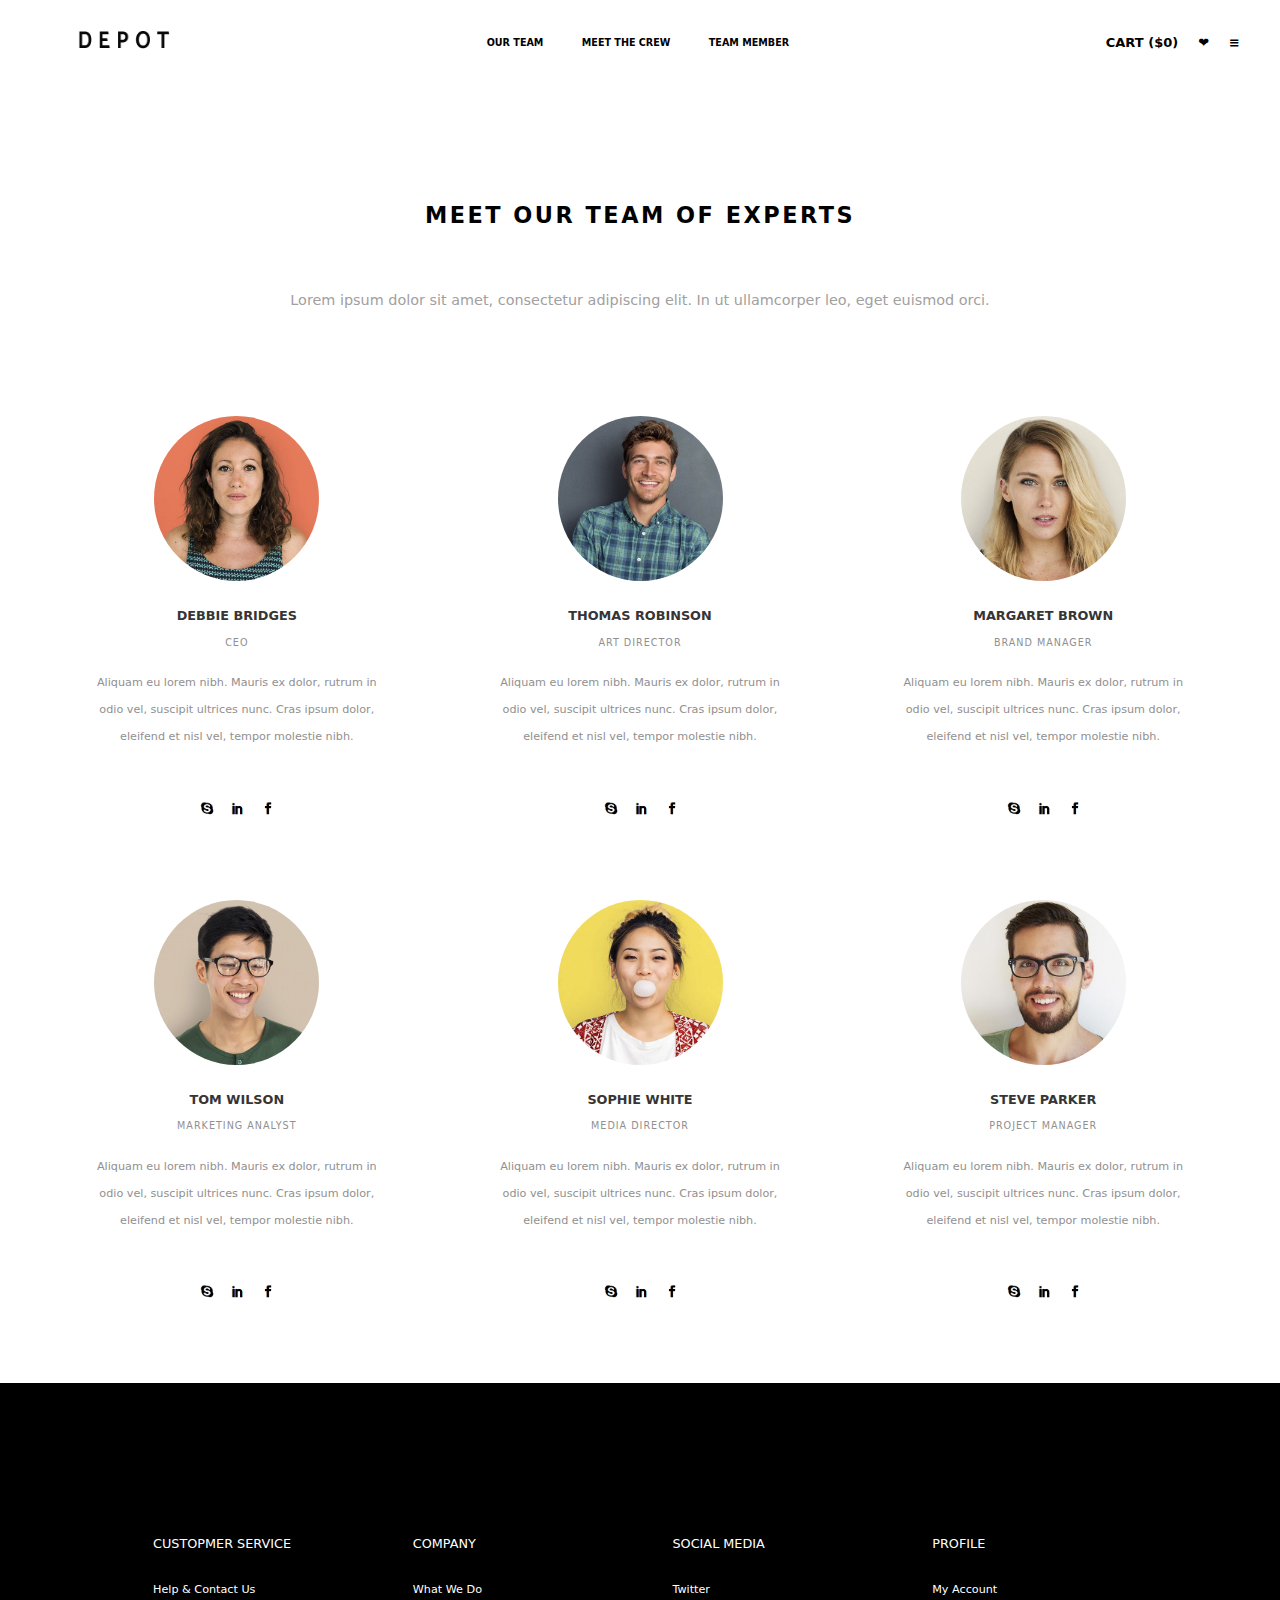
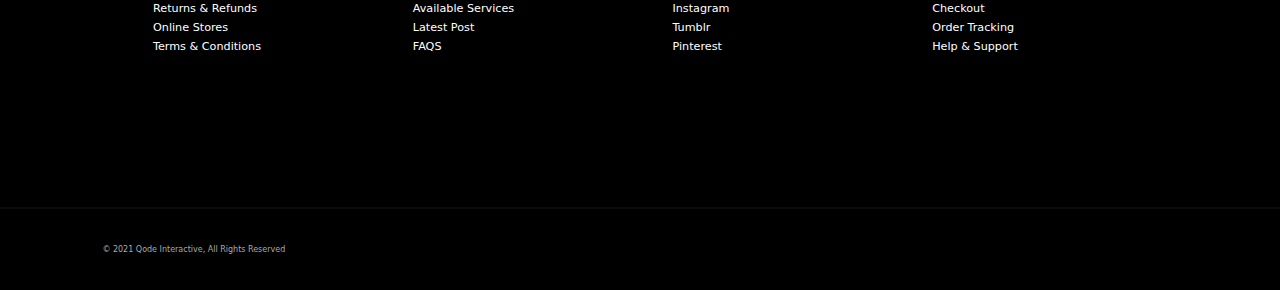
<file: index.html>
<!DOCTYPE html>
<html lang="en">
<head>
    <meta charset="UTF-8">
    <meta name="viewport" content="width=device-width, initial-scale=1.0">
    <title>Our Team - Deport</title>
    <link rel="stylesheet" href="index.css">
</head>
<body>
    <main>
        <header class="header">
            <section class="sec1">
                <div>
                    <a href=""><img id="logoo" src="/logo (1).png" alt=""></a>
                </div>
                <div class="middle">
                    <a href="index.html">OUR TEAM</a>
                    <a href="meet_the_crew.html">MEET THE CREW</a>
                    <a href="team_member.html">TEAM MEMBER</a>
                </div>
                <div class="end">
                    <a href="">CART ($0)</a>
                    <a href="" class="heart">&#x2764;</a>
                    <a href="" class="menu">&#8801;</a>
                </div>
            </section>
        </header>
        <div class="box_1">
            <P class="box_1p">MEET OUR TEAM OF EXPERTS</P>
            <p class="box_1p2">Lorem ipsum dolor sit amet, consectetur adipiscing elit. In ut ullamcorper leo, eget euismod orci.</p>
        </div>
        <div class="box_2">
            <div class="box_2a">
                <img src="team_1.jpg" alt="loading" class="box_2a1">
                <a href="#"><p>DEBBIE BRIDGES</p></a>
                <p class="box_2a3">CEO</p>
                <p class="box_2a4">Aliquam eu lorem nibh. Mauris ex dolor, rutrum in<br>
                 odio vel, suscipit ultrices nunc. Cras ipsum dolor,<br>
                 eleifend et nisl vel, tempor molestie nibh.</p>
                <a href="#"><img src="team_media_icons.png" alt="loading" class="box_2a5"></a>
            </div>
            <div class="box_2a">
                <img src="team_2.jpg" alt="loading" class="box_2a1">
                <a href="#"><p class="box_2a2">THOMAS ROBINSON</p></a>
                <p class="box_2a3">ART DIRECTOR</p>
                <p class="box_2a4">Aliquam eu lorem nibh. Mauris ex dolor, rutrum in<br>
                 odio vel, suscipit ultrices nunc. Cras ipsum dolor,<br>
                 eleifend et nisl vel, tempor molestie nibh.</p>
                <a href="#"><img src="team_media_icons.png" alt="loading" class="box_2a5"></a>
            </div>
            <div class="box_2a">
                <img src="team_3.jpg" alt="loading" class="box_2a1">
                <a href="#"><p class="box_2a2">MARGARET BROWN</p></a>
                <p class="box_2a3">BRAND MANAGER</p>
                <p class="box_2a4">Aliquam eu lorem nibh. Mauris ex dolor, rutrum in<br>
                 odio vel, suscipit ultrices nunc. Cras ipsum dolor,<br>
                 eleifend et nisl vel, tempor molestie nibh.</p>
                <a href=""><img src="team_media_icons.png" alt="loading" class="box_2a5"></a>
            </div>
        </div>
        <div class="box_2">
            <div class="box_2a">
                <img src="team_4.jpg" alt="loading" class="box_2a1">
                <a href="#"><p class="box_2a2">TOM WILSON</p></a>
                <p class="box_2a3">MARKETING ANALYST</p>
                <p class="box_2a4">Aliquam eu lorem nibh. Mauris ex dolor, rutrum in<br>
                 odio vel, suscipit ultrices nunc. Cras ipsum dolor,<br>
                 eleifend et nisl vel, tempor molestie nibh.</p>
                <a href="#"><img src="team_media_icons.png" alt="loading" class="box_2a5"></a>
            </div>
            <div class="box_2a">
                <img src="team_5.jpg" alt="loading" class="box_2a1">
                <a href="#"><p class="box_2a2">SOPHIE WHITE</p></a>
                <p class="box_2a3">MEDIA DIRECTOR</p>
                <p class="box_2a4">Aliquam eu lorem nibh. Mauris ex dolor, rutrum in<br>
                 odio vel, suscipit ultrices nunc. Cras ipsum dolor,<br>
                 eleifend et nisl vel, tempor molestie nibh.</p>
                <a href="#"><img src="team_media_icons.png" alt="loading" class="box_2a5"></a>
            </div>
            <div class="box_2a">
                <img src="team_6.jpg" alt="loading" class="box_2a1">
                <a href="#"><p class="box_2a2">STEVE PARKER</p></a>
                <p class="box_2a3">PROJECT MANAGER</p>
                <p class="box_2a4">Aliquam eu lorem nibh. Mauris ex dolor, rutrum in<br>
                 odio vel, suscipit ultrices nunc. Cras ipsum dolor,<br>
                 eleifend et nisl vel, tempor molestie nibh.</p>
                <a href=""><img src="team_media_icons.png" alt="loading" class="box_2a5"></a>
            </div>
        </div>
        <div class="footer_1">
            <div class="footer_1a">
                <P>CUSTOPMER SERVICE</P>
                <a href="#">Help & Contact Us</a><br>
                <a href="#">Returns & Refunds</a><br>
                <a href="#">Online Stores</a><br>
                <a href="#">Terms & Conditions</a>
            </div>
            <div class="footer_1a">
                <P>COMPANY</P>
                <a href="#">What We Do</a><br>
                <a href="#">Available Services</a><br>
                <a href="#">Latest Post</a><br>
                <a href="#">FAQS</a>
            </div>
            <div class="footer_1a">
                <P>SOCIAL MEDIA</P>
                <a href="#">Twitter</a><br>
                <a href="#">Instagram</a><br>
                <a href="#">Tumblr</a><br>
                <a href="#">Pinterest</a>
            </div>
            <div class="footer_1a">
                <P>PROFILE</P>
                <a href="#">My Account</a><br>
                <a href="#">Checkout</a><br>
                <a href="#">Order Tracking</a><br>
                <a href="#">Help & Support</a>
            </div>
        </div>
        <div class="footer_2"> 
            <hr>
            <p>&#169 2021 Qode Interactive, All Rights Reserved</p>
        </div>
    </main>
</body>
</html>
</file>
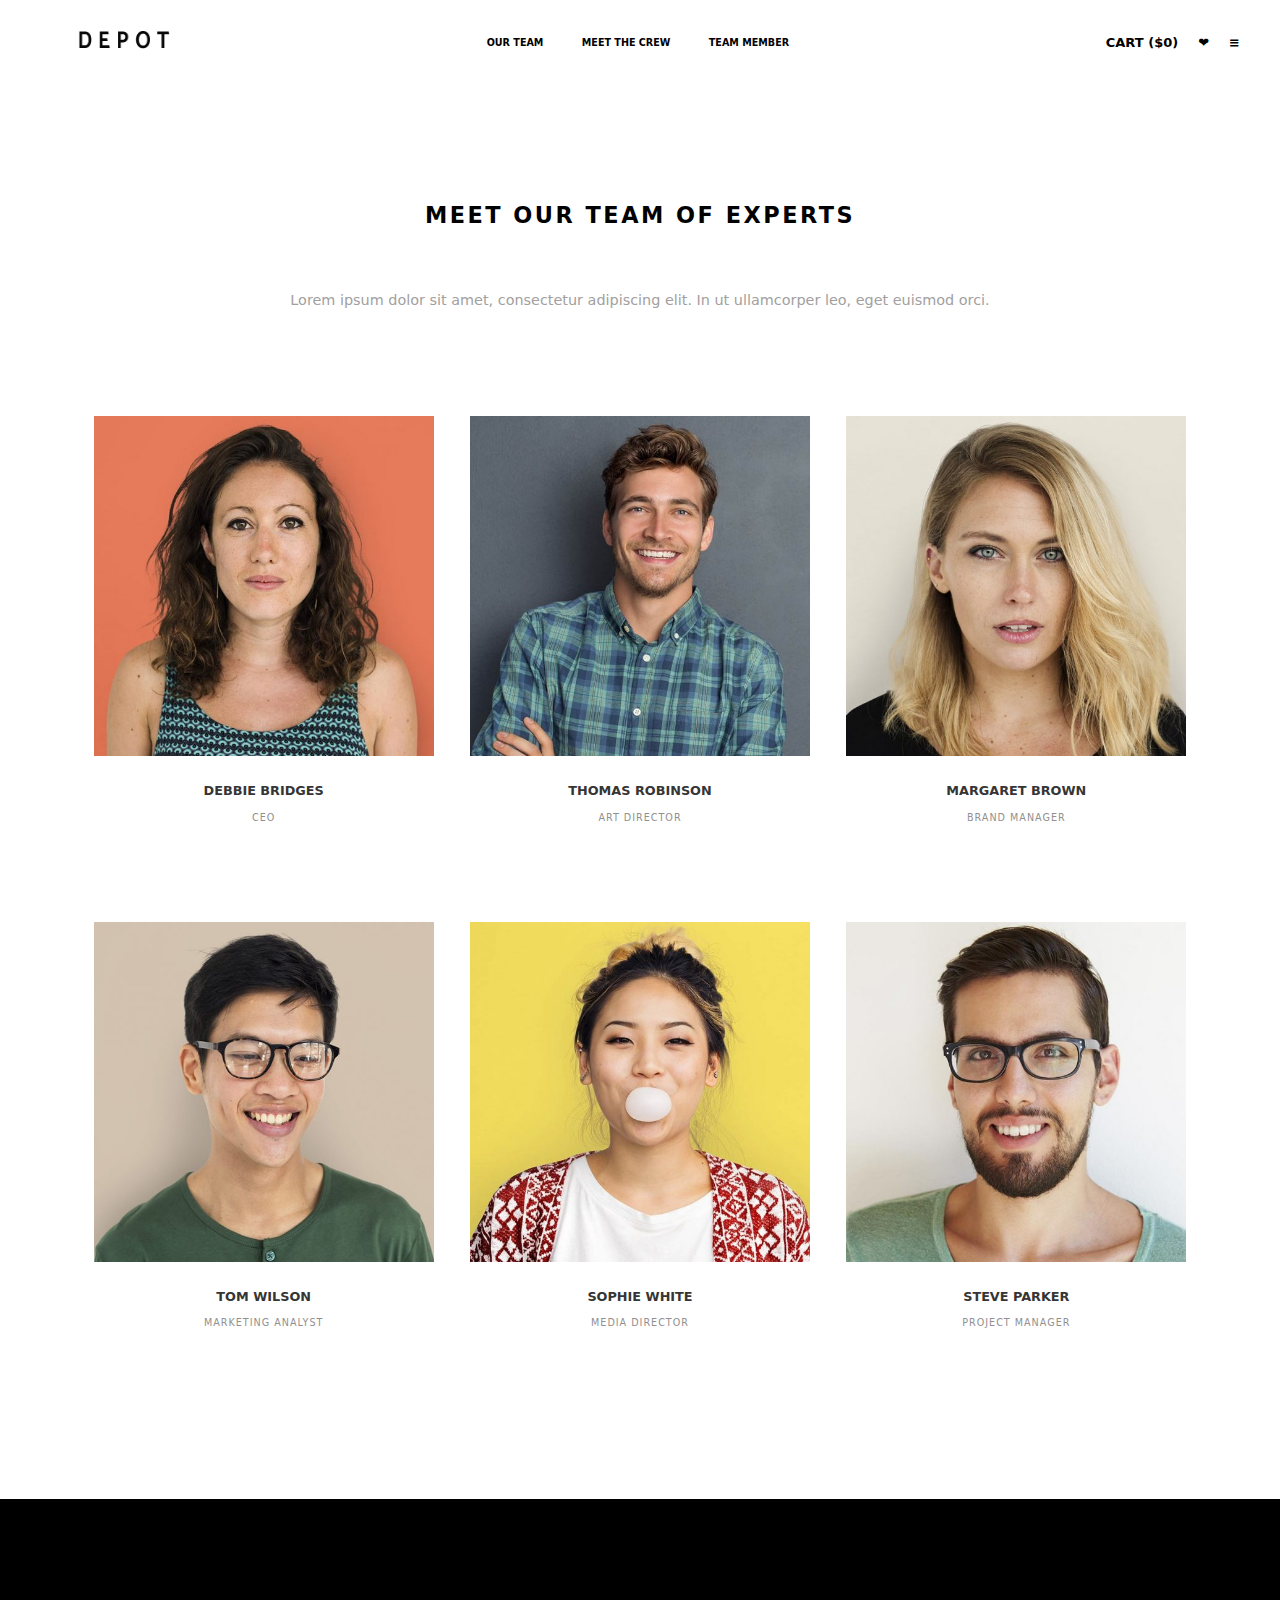
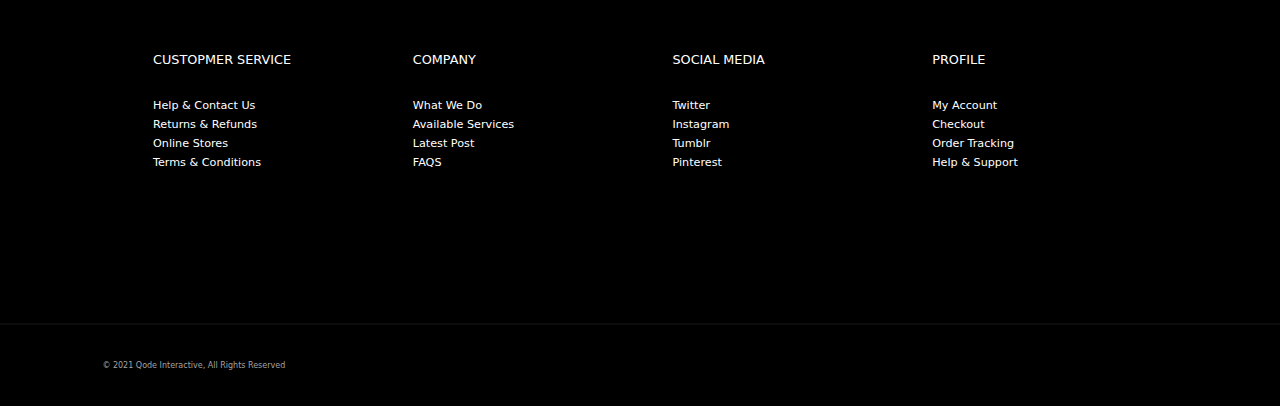
<file: meet_the_crew.html>
<!DOCTYPE html>
<html lang="en">
<head>
    <meta charset="UTF-8">
    <meta name="viewport" content="width=device-width, initial-scale=1.0">
    <title>Meet The Crew - Deport</title>
    <link rel="stylesheet" href="meet_the_crew.css">
</head>
<body>
    <main>
        <header class="header">
            <section class="sec1">
                <div>
                    <a href=""><img id="logoo" src="/logo (1).png" alt=""></a>
                </div>
                <div class="middle">
                    <a href="our_team.html">OUR TEAM</a>
                    <a href="meet_the_crew.html">MEET THE CREW</a>
                    <a href="team_member.html">TEAM MEMBER</a>
                </div>
                <div class="end">
                    <a href="">CART ($0)</a>
                    <a href="" class="heart">&#x2764;</a>
                    <a href="" class="menu">&#8801;</a>
                </div>
            </section>
        </header>
        <div class="box_1">
            <P class="box_1p">MEET OUR TEAM OF EXPERTS</P>
            <p class="box_1p2">Lorem ipsum dolor sit amet, consectetur adipiscing elit. In ut ullamcorper leo, eget euismod orci.</p>
        </div>
        <div class="box_2">
            <div class="box_2a">
                <img src="team_1.jpg" alt="loading" class="box_2a1">
                <a href="#"><p>DEBBIE BRIDGES</p></a>
                <p class="box_2a3">CEO</p>
            </div>
            <div class="box_2a">
                <img src="team_2.jpg" alt="loading" class="box_2a1">
                <a href="#"><p>THOMAS ROBINSON</p></a>
                <p class="box_2a3">ART DIRECTOR</p>
            </div>
            <div class="box_2a">
                <img src="team_3.jpg" alt="loading" class="box_2a1">
                <a href="#"><p class="box_2a2">MARGARET BROWN</p></a>
                <p class="box_2a3">BRAND MANAGER</p>
            </div>
        </div>
        <div class="box_2">
            <div class="box_2a">
                <img src="team_4.jpg" alt="loading" class="box_2a1">
                <a href="#"><p>TOM WILSON</p></a>
                <p class="box_2a3">MARKETING ANALYST</p>
            </div>
            <div class="box_2a">
                <img src="team_5.jpg" alt="loading" class="box_2a1">
                <a href="#"><p>SOPHIE WHITE</p></a>
                <p class="box_2a3">MEDIA DIRECTOR</p>
            </div>
            <div class="box_2a">
                <img src="team_6.jpg" alt="loading" class="box_2a1">
                <a href="#"><p class="box_2a2">STEVE PARKER</p></a>
                <p class="box_2a3">PROJECT MANAGER</p>
            </div>
        </div>
        <div class="footer_1">
            <div class="footer_1a">
                <P>CUSTOPMER SERVICE</P>
                <a href="#">Help & Contact Us</a><br>
                <a href="#">Returns & Refunds</a><br>
                <a href="#">Online Stores</a><br>
                <a href="#">Terms & Conditions</a>
            </div>
            <div class="footer_1a">
                <P>COMPANY</P>
                <a href="#">What We Do</a><br>
                <a href="#">Available Services</a><br>
                <a href="#">Latest Post</a><br>
                <a href="#">FAQS</a>
            </div>
            <div class="footer_1a">
                <P>SOCIAL MEDIA</P>
                <a href="#">Twitter</a><br>
                <a href="#">Instagram</a><br>
                <a href="#">Tumblr</a><br>
                <a href="#">Pinterest</a>
            </div>
            <div class="footer_1a">
                <P>PROFILE</P>
                <a href="#">My Account</a><br>
                <a href="#">Checkout</a><br>
                <a href="#">Order Tracking</a><br>
                <a href="#">Help & Support</a>
            </div>
        </div>
        <div class="footer_2"> 
            <hr>
            <p>&#169 2021 Qode Interactive, All Rights Reserved</p>
        </div>
    </main>
</body>
</html>
</file>
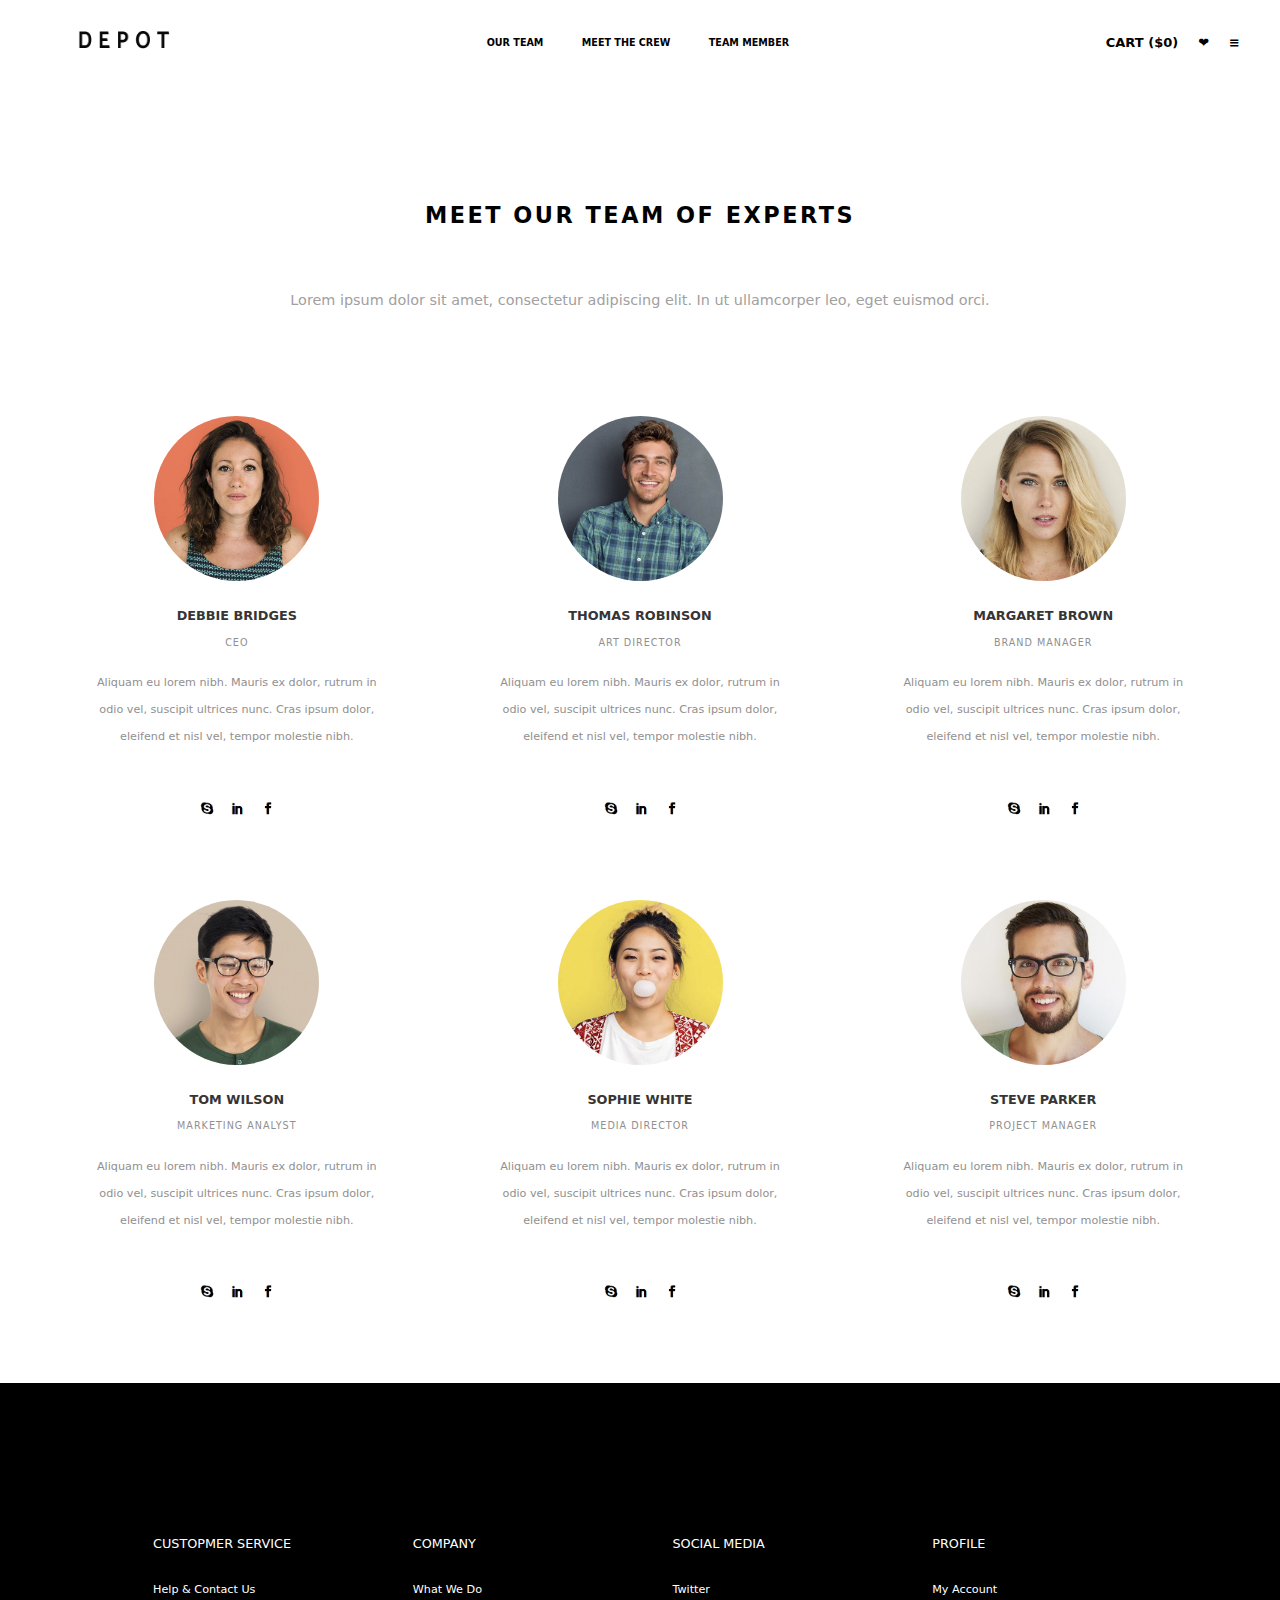
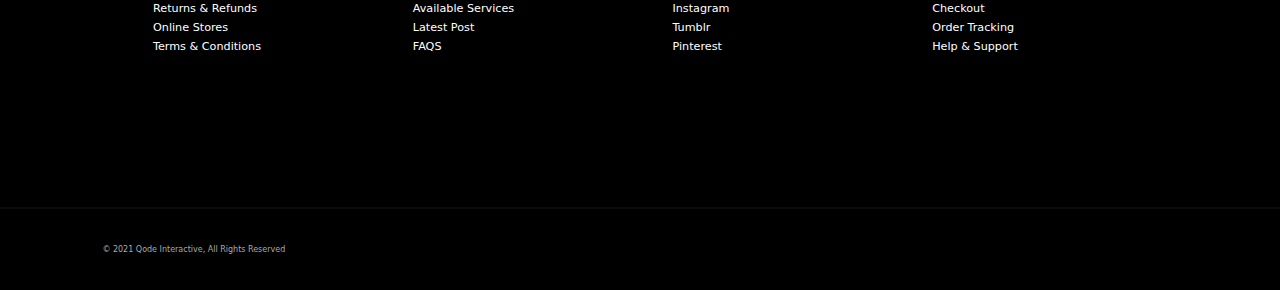
<file: our_team.html>
<!DOCTYPE html>
<html lang="en">
<head>
    <meta charset="UTF-8">
    <meta name="viewport" content="width=device-width, initial-scale=1.0">
    <title>Our Team - Deport</title>
    <link rel="stylesheet" href="our_team.css">
</head>
<body>
    <main>
        <header class="header">
            <section class="sec1">
                <div>
                    <a href=""><img id="logoo" src="/logo (1).png" alt=""></a>
                </div>
                <div class="middle">
                    <a href="our_team.html">OUR TEAM</a>
                    <a href="meet_the_crew.html">MEET THE CREW</a>
                    <a href="team_member.html">TEAM MEMBER</a>
                </div>
                <div class="end">
                    <a href="">CART ($0)</a>
                    <a href="" class="heart">&#x2764;</a>
                    <a href="" class="menu">&#8801;</a>
                </div>
            </section>
        </header>
        <div class="box_1">
            <P class="box_1p">MEET OUR TEAM OF EXPERTS</P>
            <p class="box_1p2">Lorem ipsum dolor sit amet, consectetur adipiscing elit. In ut ullamcorper leo, eget euismod orci.</p>
        </div>
        <div class="box_2">
            <div class="box_2a">
                <img src="team_1.jpg" alt="loading" class="box_2a1">
                <a href="#"><p>DEBBIE BRIDGES</p></a>
                <p class="box_2a3">CEO</p>
                <p class="box_2a4">Aliquam eu lorem nibh. Mauris ex dolor, rutrum in<br>
                 odio vel, suscipit ultrices nunc. Cras ipsum dolor,<br>
                 eleifend et nisl vel, tempor molestie nibh.</p>
                <a href="#"><img src="team_media_icons.png" alt="loading" class="box_2a5"></a>
            </div>
            <div class="box_2a">
                <img src="team_2.jpg" alt="loading" class="box_2a1">
                <a href="#"><p class="box_2a2">THOMAS ROBINSON</p></a>
                <p class="box_2a3">ART DIRECTOR</p>
                <p class="box_2a4">Aliquam eu lorem nibh. Mauris ex dolor, rutrum in<br>
                 odio vel, suscipit ultrices nunc. Cras ipsum dolor,<br>
                 eleifend et nisl vel, tempor molestie nibh.</p>
                <a href="#"><img src="team_media_icons.png" alt="loading" class="box_2a5"></a>
            </div>
            <div class="box_2a">
                <img src="team_3.jpg" alt="loading" class="box_2a1">
                <a href="#"><p class="box_2a2">MARGARET BROWN</p></a>
                <p class="box_2a3">BRAND MANAGER</p>
                <p class="box_2a4">Aliquam eu lorem nibh. Mauris ex dolor, rutrum in<br>
                 odio vel, suscipit ultrices nunc. Cras ipsum dolor,<br>
                 eleifend et nisl vel, tempor molestie nibh.</p>
                <a href=""><img src="team_media_icons.png" alt="loading" class="box_2a5"></a>
            </div>
        </div>
        <div class="box_2">
            <div class="box_2a">
                <img src="team_4.jpg" alt="loading" class="box_2a1">
                <a href="#"><p class="box_2a2">TOM WILSON</p></a>
                <p class="box_2a3">MARKETING ANALYST</p>
                <p class="box_2a4">Aliquam eu lorem nibh. Mauris ex dolor, rutrum in<br>
                 odio vel, suscipit ultrices nunc. Cras ipsum dolor,<br>
                 eleifend et nisl vel, tempor molestie nibh.</p>
                <a href="#"><img src="team_media_icons.png" alt="loading" class="box_2a5"></a>
            </div>
            <div class="box_2a">
                <img src="team_5.jpg" alt="loading" class="box_2a1">
                <a href="#"><p class="box_2a2">SOPHIE WHITE</p></a>
                <p class="box_2a3">MEDIA DIRECTOR</p>
                <p class="box_2a4">Aliquam eu lorem nibh. Mauris ex dolor, rutrum in<br>
                 odio vel, suscipit ultrices nunc. Cras ipsum dolor,<br>
                 eleifend et nisl vel, tempor molestie nibh.</p>
                <a href="#"><img src="team_media_icons.png" alt="loading" class="box_2a5"></a>
            </div>
            <div class="box_2a">
                <img src="team_6.jpg" alt="loading" class="box_2a1">
                <a href="#"><p class="box_2a2">STEVE PARKER</p></a>
                <p class="box_2a3">PROJECT MANAGER</p>
                <p class="box_2a4">Aliquam eu lorem nibh. Mauris ex dolor, rutrum in<br>
                 odio vel, suscipit ultrices nunc. Cras ipsum dolor,<br>
                 eleifend et nisl vel, tempor molestie nibh.</p>
                <a href=""><img src="team_media_icons.png" alt="loading" class="box_2a5"></a>
            </div>
        </div>
        <div class="footer_1">
            <div class="footer_1a">
                <P>CUSTOPMER SERVICE</P>
                <a href="#">Help & Contact Us</a><br>
                <a href="#">Returns & Refunds</a><br>
                <a href="#">Online Stores</a><br>
                <a href="#">Terms & Conditions</a>
            </div>
            <div class="footer_1a">
                <P>COMPANY</P>
                <a href="#">What We Do</a><br>
                <a href="#">Available Services</a><br>
                <a href="#">Latest Post</a><br>
                <a href="#">FAQS</a>
            </div>
            <div class="footer_1a">
                <P>SOCIAL MEDIA</P>
                <a href="#">Twitter</a><br>
                <a href="#">Instagram</a><br>
                <a href="#">Tumblr</a><br>
                <a href="#">Pinterest</a>
            </div>
            <div class="footer_1a">
                <P>PROFILE</P>
                <a href="#">My Account</a><br>
                <a href="#">Checkout</a><br>
                <a href="#">Order Tracking</a><br>
                <a href="#">Help & Support</a>
            </div>
        </div>
        <div class="footer_2"> 
            <hr>
            <p>&#169 2021 Qode Interactive, All Rights Reserved</p>
        </div>
    </main>
</body>
</html>
</file>
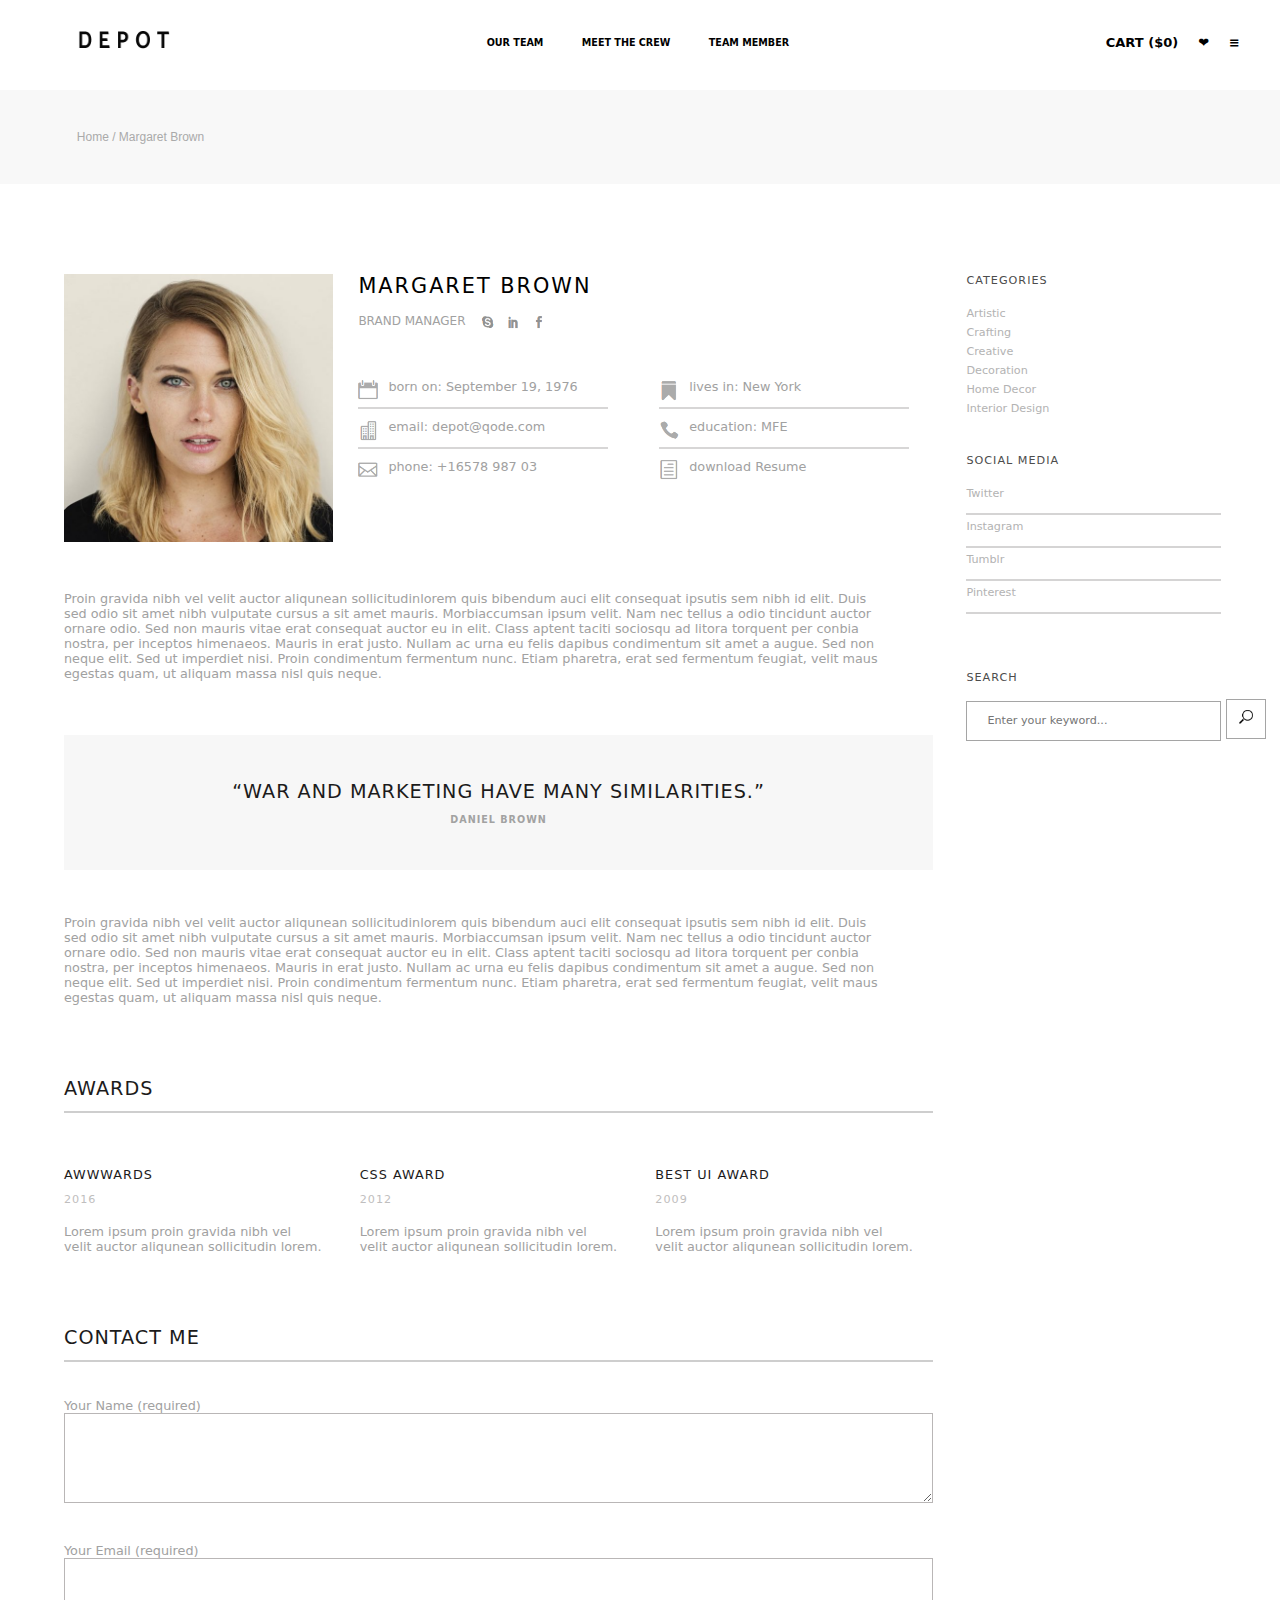
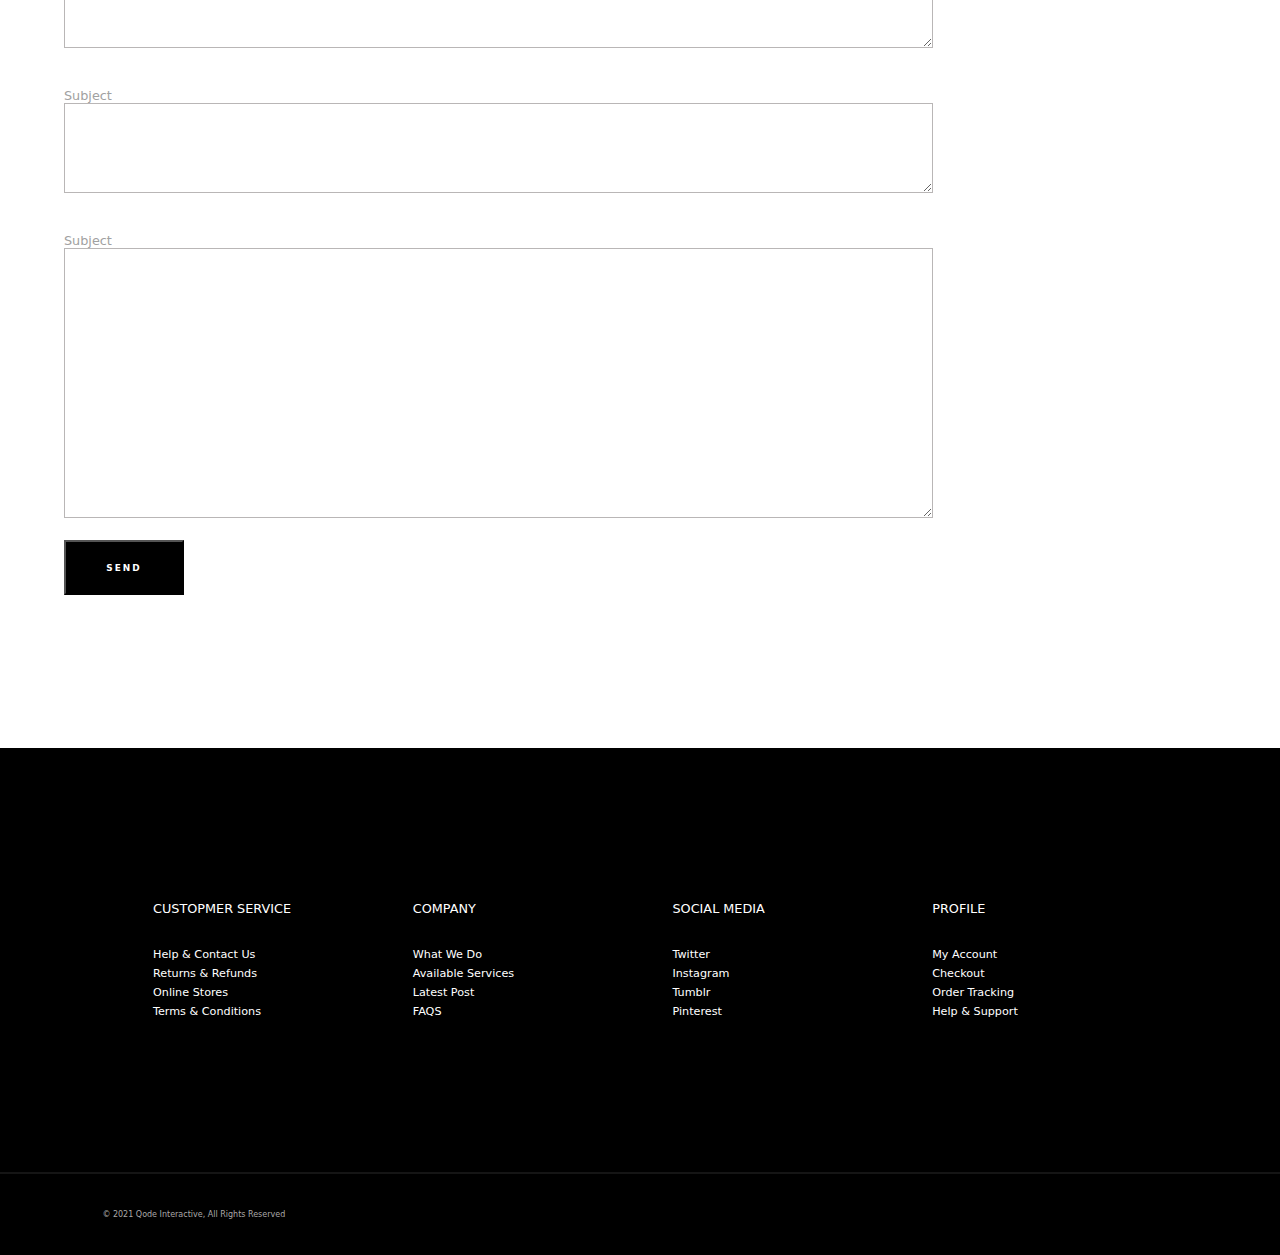
<file: team_member.html>
<!DOCTYPE html>
<html lang="en">
<head>
    <meta charset="UTF-8">
    <meta name="viewport" content="width=device-width, initial-scale=1.0">
    <title>Margeret Brown - Deport</title>
    <link rel="stylesheet" href="team_member.css">
</head>
<body>
    <main>
        <header class="header">
            <section class="sec1">
                <div>
                    <a href=""><img id="logoo" src="/logo (1).png" alt=""></a>
                </div>
                <div class="middle">
                    <a href="our_team.html">OUR TEAM</a>
                    <a href="meet_the_crew.html">MEET THE CREW</a>
                    <a href="team_member.html">TEAM MEMBER</a>
                </div>
                <div class="end">
                    <a href="">CART ($0)</a>
                    <a href="" class="heart">&#x2764;</a>
                    <a href="" class="menu">&#8801;</a>
                </div>
            </section>
        </header>
        <div class="home">
            <p>Home  /  Margaret Brown</p>
        </div>
        <div class="main_sect">
            <div class="box_a">
                <div class="box_a1">
                    <div class="box_a1a">
                        <img src="team_3.jpg" alt="loading">
                    </div>
                    <div class="cont_a1bc">
                        <div class="box_a1b">
                            <div class="box_a1b1">
                                <p>MARGARET BROWN</p>
                            </div>
                            <div class="box_a1b2">
                                <p>BRAND MANAGER</p>
                                <img src="icon_media2.png" alt="">
                            </div>
                        </div>
                        <div class="box_a1c">
                            <div class="box_a1c1">
                                <div class="box_a1c1a">
                                    <img src="icon_1.png" alt="">
                                    <p> born on: September 19, 1976</p>
                                </div>
                                <hr>
                                <div class="box_a1c1a">
                                    <img src="icon_2.png" alt="">
                                    <p> email: depot@qode.com</p>
                                </div>
                                <hr>
                                <div class="box_a1c1a">
                                    <img src="icon_3.png" alt="">
                                    <p> phone: +16578 987 03</p>
                                </div>
                            </div>
                            <div class="box_a1c2">
                                <div class="box_a1c1a">
                                    <img src="icon_4.png" alt="">
                                    <p> lives in: New York</p>
                                </div>
                                <hr>
                                <div class="box_a1c1a">
                                    <img src="icon_5.png" alt="">
                                    <p>education: MFE</p>
                                </div>
                                <hr>
                                <div class="box_a1c1a">
                                    <img src="icon_6.png" alt="">
                                    <p><a href="#">download Resume</a></p>
                                </div>
                            </div>

                        </div>
                    </div>
                </div>
                <div class="box_a2">
                    <p>
                    Proin gravida nibh vel velit auctor aliqunean sollicitudinlorem quis bibendum auci elit consequat ipsutis sem nibh id elit. Duis<br>
                    sed odio sit amet nibh vulputate cursus a sit amet mauris. Morbiaccumsan ipsum velit. Nam nec tellus a odio tincidunt auctor<br>
                    ornare odio. Sed non  mauris vitae erat consequat auctor eu in elit. Class aptent taciti sociosqu ad litora torquent per conbia<br>
                    nostra, per inceptos himenaeos. Mauris in erat justo. Nullam ac urna eu felis dapibus condimentum sit amet a augue. Sed non<br>
                    neque elit. Sed ut imperdiet nisi. Proin condimentum fermentum nunc. Etiam pharetra, erat sed fermentum feugiat, velit maus<br>
                    egestas quam, ut aliquam massa nisl quis neque.
                    </p>
                </div>
                <div class="box_a3">
                    <h5>
                    “WAR AND MARKETING HAVE MANY SIMILARITIES.”
                    </h5>
                    <p>DANIEL BROWN</p>
                </div>
                <div class="box_a2">
                    <p>
                    Proin gravida nibh vel velit auctor aliqunean sollicitudinlorem quis bibendum auci elit consequat ipsutis sem nibh id elit. Duis<br>
                    sed odio sit amet nibh vulputate cursus a sit amet mauris. Morbiaccumsan ipsum velit. Nam nec tellus a odio tincidunt auctor<br>
                    ornare odio. Sed non  mauris vitae erat consequat auctor eu in elit. Class aptent taciti sociosqu ad litora torquent per conbia<br>
                    nostra, per inceptos himenaeos. Mauris in erat justo. Nullam ac urna eu felis dapibus condimentum sit amet a augue. Sed non<br>
                    neque elit. Sed ut imperdiet nisi. Proin condimentum fermentum nunc. Etiam pharetra, erat sed fermentum feugiat, velit maus<br>
                    egestas quam, ut aliquam massa nisl quis neque.
                    </p>
                </div>
                <div class="box_a4">
                    <h5>
                        AWARDS
                    </h5>
                    <hr>
                </div>
                <div class="box_a5">
                    <div class="box_a5a">                      
                        <h5>AWWWARDS</h5>
                        <h6>2016</h6>
                        <p>Lorem ipsum proin gravida nibh vel <br> velit auctor aliqunean sollicitudin lorem.
                        </p>
                    </div>
                    <div class="box_a5a">
                        <h5>CSS AWARD</h5>
                        <h6>2012</h6>
                        <p>Lorem ipsum proin gravida nibh vel <br>velit auctor aliqunean sollicitudin lorem.
                        </p>
                    </div>
                    <div class="box_a5a">
                        <h5>BEST UI AWARD
                        </h5>
                        <h6>2009</h6>
                        <p>Lorem ipsum proin gravida nibh vel <br> velit auctor aliqunean sollicitudin lorem.
                        </p>
                    </div>
                </div>
                <div class="box_a4">
                    <h5>
                        CONTACT ME
                    </h5>
                    <hr>
                </div>
                <div class="box_a6">
                    <p>Your Name (required)</p>
                    <textarea name="" class="box_a6a"></textarea>
                    <p>Your Email (required)</p>
                    <textarea name="" class="box_a6a"></textarea>
                    <p>Subject</p>
                    <textarea name="" class="box_a6a"></textarea>
                    <p>Subject</p>
                    <textarea name="" class="box_a6b"></textarea>
                    <button><h6>SEND</h6></button>
                </div>
                

            </div>

            <div class="box_b">
                <p>CATEGORIES</p>
                <a href="#">Artistic</a><br>
                <a href="#">Crafting</a><br>
                <a href="#">Creative</a><br>
                <a href="#">Decoration</a><br>
                <a href="#">Home Decor</a><br>
                <a href="#">Interior Design</a><br><br><br>
                <p>SOCIAL MEDIA</p>
                <a href="#">Twitter</a>
                <hr>
                <a href="#">Instagram</a>
                <hr>
                <a href="#">Tumblr</a>
                <hr>
                <a href="#">Pinterest</a>
                <hr>
                <br><br><br>
                <p>SEARCH
                </p>
                <input type="search" placeholder="Enter your keyword... " />
                <button><img src="search_icon1.png" class="icon"></button>
            </div>
        </div>

        <div class="footer_1">
            <div class="footer_1a">
                <P>CUSTOPMER SERVICE</P>
                <a href="#">Help & Contact Us</a><br>
                <a href="#">Returns & Refunds</a><br>
                <a href="#">Online Stores</a><br>
                <a href="#">Terms & Conditions</a>
            </div>
            <div class="footer_1a">
                <P>COMPANY</P>
                <a href="#">What We Do</a><br>
                <a href="#">Available Services</a><br>
                <a href="#">Latest Post</a><br>
                <a href="#">FAQS</a>
            </div>
            <div class="footer_1a">
                <P>SOCIAL MEDIA</P>
                <a href="#">Twitter</a><br>
                <a href="#">Instagram</a><br>
                <a href="#">Tumblr</a><br>
                <a href="#">Pinterest</a>
            </div>
            <div class="footer_1a">
                <P>PROFILE</P>
                <a href="#">My Account</a><br>
                <a href="#">Checkout</a><br>
                <a href="#">Order Tracking</a><br>
                <a href="#">Help & Support</a>
            </div>
        </div>
        <div class="footer_2"> 
            <hr>
            <p>&#169 2021 Qode Interactive, All Rights Reserved</p>
        </div>
    </main>
        
    </main>   
</body>
</html>
</file>
<file: index.css>
* {
    margin: 0%;
    padding: 0%;
    box-sizing: border-box;
    font-family: system-ui, -apple-system, BlinkMacSystemFont, 'Segoe UI', Roboto, Oxygen, Ubuntu, Cantarell, 'Open Sans', 'Helvetica Neue', sans-serif;
}
.sec1 {
    width: 100%;
    display: flex;
    justify-content: space-between;
    align-items: center;
    padding: 30px 40px;
    background-color: white;
    position: fixed;
    top: 0;
}
#logoo {
    width: 130px;
    height: 20px;
    padding-left: 3vw;
}

.middle {
    display: flex;
    gap: 3vw;
}
.middle a {
    color: rgb(0, 0, 0);
    text-decoration: none;
    font-weight: 600;
    font-size: .6rem;
}
.end {
    display: flex;
    gap: 20px;
}
.end a {
    color: rgb(0, 0, 0);
    text-decoration: none;
    font-weight: 600;
    font-size: 13px;
}
.box_1{
    width: 100%;
    margin-top: 15vh;
    display: block;
    flex-wrap: wrap;
    text-align: center;
    align-items: center;
    padding: 60px;
    line-height: 40px;
}
.box_1p{
    font-size: 1.4rem;
    letter-spacing: 2.5px;
    font-weight: 600;
    font-family: system-ui, -apple-system, BlinkMacSystemFont, 'Segoe UI', Roboto, Oxygen, Ubuntu, Cantarell, 'Open Sans', 'Helvetica Neue', sans-serif;
}
.box_1p2{
    font-size: .9rem;
    color: rgb(162, 160, 160);
    font-family: system-ui, -apple-system, BlinkMacSystemFont, 'Segoe UI', Roboto, Oxygen, Ubuntu, Cantarell, 'Open Sans', 'Helvetica Neue', sans-serif;
    padding-top: 5vh;
    padding-bottom: 4vh;
    
}
.box_2{
    width: 100%;
    display: flex;
    flex-wrap: wrap;
    justify-content: space-between;
    align-content: center;
    padding-left: 5vw;
    padding-right: 5vw;
    margin-bottom: 3vh;
}
.box_2a{
    width: 30%;
    display: flex;
    flex-direction: column;
    justify-content: center;
    align-items: center;
    text-align: center;
}
.box_2a1{
    width: 165px;
    border-radius: 50%;
    display: block;
    background-repeat: no-repeat;
    background-size: cover;
    cursor: pointer;
}
.box_2a a{
    text-decoration: none;
    color: rgb(54, 53, 53);
    font-size: .8rem;
    font-weight: 600;
    font-family: system-ui, -apple-system, BlinkMacSystemFont, 'Segoe UI', Roboto, Oxygen, Ubuntu, Cantarell, 'Open Sans', 'Helvetica Neue', sans-serif;
    letter-spacing: 1.px;
    padding-top: 3vh;
}

.box_2a1:hover{
    opacity: .7;
    transition: .5s;
}

.box_2a3{
    font-size: .6rem;
    font-weight: 500;
    font-family: system-ui, -apple-system, BlinkMacSystemFont, 'Segoe UI', Roboto, Oxygen, Ubuntu, Cantarell, 'Open Sans', 'Helvetica Neue', sans-serif;
    color: rgb(145, 144, 144);
    padding-top: 1.5vh;
    letter-spacing: 1px;
}
.box_2a4{
    font-size: .7rem;
    line-height: 3vh;
    font-family: system-ui, -apple-system, BlinkMacSystemFont, 'Segoe UI', Roboto, Oxygen, Ubuntu, Cantarell, 'Open Sans', 'Helvetica Neue', sans-serif;
    color: rgb(145, 144, 144);
    padding: 2.4vh;
}
.box_2a5{
    width: 75px;
    height: 17px;
    margin-bottom: 6vh;
}
.footer_1{
    width: 100%;
    display: flex;
    flex-wrap: wrap;
    justify-content: space-between;
    align-items: center;
    padding: 17vh;
    background-color: rgb(0, 0, 0);
}
.footer_1a{
    width: 20%;  
}
.footer_1a p{
    font-size: .8rem;
    font-weight: 500;
    color: rgb(255, 255, 255);
    font-family: system-ui, -apple-system, BlinkMacSystemFont, 'Segoe UI', Roboto, Oxygen, Ubuntu, Cantarell, 'Open Sans', 'Helvetica Neue', sans-serif;
    padding-bottom: 3vh;
}
.footer_1a a{
    font-size: .7rem;
    font-weight: 300;
    color: rgb(255, 255, 255);
    font-family: system-ui, -apple-system, BlinkMacSystemFont, 'Segoe UI', Roboto, Oxygen, Ubuntu, Cantarell, 'Open Sans', 'Helvetica Neue', sans-serif;
    text-decoration: none;
}
.footer_2{
    width: 100%;
    background-color: black;
}
.footer_2 hr{
    width: 100%;
    border: .2px solid rgba(17, 16, 16, 0.741);

    

}
.footer_2 p{
    font-size: .50rem;
    color: rgb(170, 168, 168);
    padding: 4vh;
    padding-left: 8vw;
    font-family: system-ui, -apple-system, BlinkMacSystemFont, 'Segoe UI', Roboto, Oxygen, Ubuntu, Cantarell, 'Open Sans', 'Helvetica Neue', sans-serif;
}


@media screen and (max-width: 1024px) {
    .footer_1{
        padding: 5vh;
        justify-content: center;
    }
    .footer_1a {
        width: 40%;
        margin-bottom: 5vh;
    }
    .footer_1a p{
        padding-bottom: 1vh;
    }
}

@media screen and (max-width: 740px) {
    .middle {
        display: none;
    }
    .header section {
        background-color: white;
    }
    .end a {
        color: black;
    }
    #logoo {
        display: block;
    }
    .logo {
        display: none;
    }
    .sec1 {
        padding: 30px 10px;
    }
    .header {
        background-position: 51% 0%;
    }
    .box_1{
        width: 100%;
        justify-content: center;
    }
    .box_2 {
        flex-wrap: wrap;
        justify-content: center;
    }
    .box_2a{
        width: 100%;
    }
    .box_2a1{
        width: 570px;
    }
    .box_2a4{
        padding: 1vh;
    }
    .footer_1{
        flex-wrap: wrap;
        justify-content: center;
        padding: 10vh;
        margin-top: 10vh;
    }
    .footer_1a{
        width: 80%;
        margin-bottom: 6vh;
    }
    .footer_1a p{
        padding-bottom: 1vh;
    }
    
}

@media screen and (max-width: 540px) {
    .box_a1 {
        flex-wrap: wrap;
        flex-direction: column;
    }
    .box_a1a{
        width: 70vw;
    }
    .box_2a1{
        width: 80vw;
    }
    .box_2a4{
        font-size: .8rem;
    }
    .footer_2 p{
        font-size: .6rem;
    }
    .end{
        margin-right: 4vw;
    }
}
</file>
<file: meet_the_crew.css>
* {
    margin: 0%;
    padding: 0%;
    box-sizing: border-box;
    font-family: system-ui, -apple-system, BlinkMacSystemFont, 'Segoe UI', Roboto, Oxygen, Ubuntu, Cantarell, 'Open Sans', 'Helvetica Neue', sans-serif;
}
.sec1 {
    width: 100%;
    display: flex;
    justify-content: space-between;
    align-items: center;
    padding: 30px 40px;
    background-color: white;
    position: fixed;
    top: 0;
    z-index: 10;
}
#logoo {
    width: 130px;
    height: 20px;
    padding-left: 3vw;
}

.middle {
    display: flex;
    gap: 3vw;
}
.middle a {
    color: rgb(0, 0, 0);
    text-decoration: none;
    font-weight: 600;
    font-size: .6rem;
}
.end {
    display: flex;
    gap: 20px;
}
.end a {
    color: rgb(0, 0, 0);
    text-decoration: none;
    font-weight: 600;
    font-size: 13px;
}
.box_1{
    width: 100%;
    margin-top: 15vh;
    display: block;
    flex-wrap: wrap;
    text-align: center;
    align-items: center;
    padding: 60px;
    line-height: 40px;
}
.box_1p{
    font-size: 1.4rem;
    letter-spacing: 2.5px;
    font-weight: 600;
    font-family: system-ui, -apple-system, BlinkMacSystemFont, 'Segoe UI', Roboto, Oxygen, Ubuntu, Cantarell, 'Open Sans', 'Helvetica Neue', sans-serif;
}
.box_1p2{
    font-size: .9rem;
    color: rgb(162, 160, 160);
    font-family: system-ui, -apple-system, BlinkMacSystemFont, 'Segoe UI', Roboto, Oxygen, Ubuntu, Cantarell, 'Open Sans', 'Helvetica Neue', sans-serif;
    padding-top: 5vh;
    padding-bottom: 4vh; 
}
.box_2{
    width: 100%;
    display: flex;
    flex-wrap: wrap;
    justify-content: space-between;
    align-content: center;
    padding-left: 8vw;
    padding-right: 8vw;
    margin-bottom: 7vh;
}
.box_2a{
    width: 30%;
    display: flex;
    flex-direction: column;
    justify-content: center;
    align-items: center;
    text-align: center;
    margin-bottom: 4vh;
}
.box_2a1{
    width: 340px;
    display: block;
    background-repeat: no-repeat;
    background-size: cover;
    cursor: pointer;
    z-index: 9;
}
.box_2a1:hover{
    opacity: .7;
    transition: .5s;
}
.box_2a a{
    text-decoration: none;
    color: rgb(54, 53, 53);
    font-size: .8rem;
    font-weight: 600;
    font-family: system-ui, -apple-system, BlinkMacSystemFont, 'Segoe UI', Roboto, Oxygen, Ubuntu, Cantarell, 'Open Sans', 'Helvetica Neue', sans-serif;
    letter-spacing: 1.px;
    padding-top: 3vh;
}
.box_2a3{
    font-size: .6rem;
    font-weight: 500;
    font-family: system-ui, -apple-system, BlinkMacSystemFont, 'Segoe UI', Roboto, Oxygen, Ubuntu, Cantarell, 'Open Sans', 'Helvetica Neue', sans-serif;
    color: rgb(145, 144, 144);
    padding-top: 1.5vh;
    letter-spacing: 1px;
}
.footer_1{
    width: 100%;
    display: flex;
    flex-wrap: wrap;
    justify-content: space-between;
    align-items: center;
    padding: 17vh;
    background-color: rgb(0, 0, 0);
    margin-top: 15vh;
}
.footer_1a{
    width: 20%;  
}
.footer_1a p{
    font-size: .8rem;
    font-weight: 500;
    color: rgb(255, 255, 255);
    font-family: system-ui, -apple-system, BlinkMacSystemFont, 'Segoe UI', Roboto, Oxygen, Ubuntu, Cantarell, 'Open Sans', 'Helvetica Neue', sans-serif;
    padding-bottom: 3vh;
}
.footer_1a a{
    font-size: .7rem;
    font-weight: 300;
    color: rgb(255, 255, 255);
    font-family: system-ui, -apple-system, BlinkMacSystemFont, 'Segoe UI', Roboto, Oxygen, Ubuntu, Cantarell, 'Open Sans', 'Helvetica Neue', sans-serif;
    text-decoration: none;
}
.footer_2{
    width: 100%;
    background-color: black;
}
.footer_2 hr{
    width: 100%;
    border: .2px solid rgba(17, 16, 16, 0.741);

    

}
.footer_2 p{
    font-size: .50rem;
    color: rgb(164, 163, 163);
    padding: 4vh;
    padding-left: 8vw;
    font-family: system-ui, -apple-system, BlinkMacSystemFont, 'Segoe UI', Roboto, Oxygen, Ubuntu, Cantarell, 'Open Sans', 'Helvetica Neue', sans-serif;
}







@media screen and (max-width: 1024px) {
    .box_2{
        padding: 2vh;
    }
    .box_2a{
        padding-bottom: 0%;
        margin-bottom: 0%;
    }
    .box_2a1{
        width: 250px;
    }
    
    .footer_1{
        padding: 5vh;
        justify-content: center;
    }
    .footer_1a {
        width: 40%;
        margin-bottom: 5vh;
    }
    .footer_1a p{
        padding-bottom: 1vh;
    } 
}

@media screen and (max-width: 740px) {
    .middle {
        display: none;
    }
    .header section {
        background-color: white;
    }
    .end{
        margin-right: 4vw;
    } 
    .end a {
        color: black;
    }
    #logoo {
        display: block;
    }
    .logo {
        display: none;
    }
    .sec1 {
        padding: 30px 10px;
    }
    .header {
        background-position: 51% 0%;
    }
    .box_1{
        width: 100%;
        justify-content: center;
    }
    .box_2 {
        flex-wrap: wrap;
        justify-content: center;
    }
    .box_2a{
        width: 100%;
    }
    .box_2a1{
        width: 360px;
    }
    .box_2a3{
        padding-bottom: 6vh;
    }
    .box_2a4{
        padding: 1vh;
    }
    .footer_1{
        flex-wrap: wrap;
        justify-content: center;
        padding: 10vh;
    }
    .footer_1a{
        width: 80%;
        margin-bottom: 6vh;
    }
    .footer_1a p{
        padding-bottom: 1vh;
    }  
    .footer_2 p{
        font-size: .6rem;
    }   
}
</file>
<file: our_team.css>
* {
    margin: 0%;
    padding: 0%;
    box-sizing: border-box;
    font-family: system-ui, -apple-system, BlinkMacSystemFont, 'Segoe UI', Roboto, Oxygen, Ubuntu, Cantarell, 'Open Sans', 'Helvetica Neue', sans-serif;
}
.sec1 {
    width: 100%;
    display: flex;
    justify-content: space-between;
    align-items: center;
    padding: 30px 40px;
    background-color: white;
    position: fixed;
    top: 0;
}
#logoo {
    width: 130px;
    height: 20px;
    padding-left: 3vw;
}

.middle {
    display: flex;
    gap: 3vw;
}
.middle a {
    color: rgb(0, 0, 0);
    text-decoration: none;
    font-weight: 600;
    font-size: .6rem;
}
.end {
    display: flex;
    gap: 20px;
}
.end a {
    color: rgb(0, 0, 0);
    text-decoration: none;
    font-weight: 600;
    font-size: 13px;
}
.box_1{
    width: 100%;
    margin-top: 15vh;
    display: block;
    flex-wrap: wrap;
    text-align: center;
    align-items: center;
    padding: 60px;
    line-height: 40px;
}
.box_1p{
    font-size: 1.4rem;
    letter-spacing: 2.5px;
    font-weight: 600;
    font-family: system-ui, -apple-system, BlinkMacSystemFont, 'Segoe UI', Roboto, Oxygen, Ubuntu, Cantarell, 'Open Sans', 'Helvetica Neue', sans-serif;
}
.box_1p2{
    font-size: .9rem;
    color: rgb(162, 160, 160);
    font-family: system-ui, -apple-system, BlinkMacSystemFont, 'Segoe UI', Roboto, Oxygen, Ubuntu, Cantarell, 'Open Sans', 'Helvetica Neue', sans-serif;
    padding-top: 5vh;
    padding-bottom: 4vh;
    
}
.box_2{
    width: 100%;
    display: flex;
    flex-wrap: wrap;
    justify-content: space-between;
    align-content: center;
    padding-left: 5vw;
    padding-right: 5vw;
    margin-bottom: 3vh;
}
.box_2a{
    width: 30%;
    display: flex;
    flex-direction: column;
    justify-content: center;
    align-items: center;
    text-align: center;
}
.box_2a1{
    width: 165px;
    border-radius: 50%;
    display: block;
    background-repeat: no-repeat;
    background-size: cover;
    cursor: pointer;
}
.box_2a a{
    text-decoration: none;
    color: rgb(54, 53, 53);
    font-size: .8rem;
    font-weight: 600;
    font-family: system-ui, -apple-system, BlinkMacSystemFont, 'Segoe UI', Roboto, Oxygen, Ubuntu, Cantarell, 'Open Sans', 'Helvetica Neue', sans-serif;
    letter-spacing: 1.px;
    padding-top: 3vh;
}

.box_2a1:hover{
    opacity: .7;
    transition: .5s;
}

.box_2a3{
    font-size: .6rem;
    font-weight: 500;
    font-family: system-ui, -apple-system, BlinkMacSystemFont, 'Segoe UI', Roboto, Oxygen, Ubuntu, Cantarell, 'Open Sans', 'Helvetica Neue', sans-serif;
    color: rgb(145, 144, 144);
    padding-top: 1.5vh;
    letter-spacing: 1px;
}
.box_2a4{
    font-size: .7rem;
    line-height: 3vh;
    font-family: system-ui, -apple-system, BlinkMacSystemFont, 'Segoe UI', Roboto, Oxygen, Ubuntu, Cantarell, 'Open Sans', 'Helvetica Neue', sans-serif;
    color: rgb(145, 144, 144);
    padding: 2.4vh;
}
.box_2a5{
    width: 75px;
    height: 17px;
    margin-bottom: 6vh;
}
.footer_1{
    width: 100%;
    display: flex;
    flex-wrap: wrap;
    justify-content: space-between;
    align-items: center;
    padding: 17vh;
    background-color: rgb(0, 0, 0);
}
.footer_1a{
    width: 20%;  
}
.footer_1a p{
    font-size: .8rem;
    font-weight: 500;
    color: rgb(255, 255, 255);
    font-family: system-ui, -apple-system, BlinkMacSystemFont, 'Segoe UI', Roboto, Oxygen, Ubuntu, Cantarell, 'Open Sans', 'Helvetica Neue', sans-serif;
    padding-bottom: 3vh;
}
.footer_1a a{
    font-size: .7rem;
    font-weight: 300;
    color: rgb(255, 255, 255);
    font-family: system-ui, -apple-system, BlinkMacSystemFont, 'Segoe UI', Roboto, Oxygen, Ubuntu, Cantarell, 'Open Sans', 'Helvetica Neue', sans-serif;
    text-decoration: none;
}
.footer_2{
    width: 100%;
    background-color: black;
}
.footer_2 hr{
    width: 100%;
    border: .2px solid rgba(17, 16, 16, 0.741);

    

}
.footer_2 p{
    font-size: .50rem;
    color: rgb(170, 168, 168);
    padding: 4vh;
    padding-left: 8vw;
    font-family: system-ui, -apple-system, BlinkMacSystemFont, 'Segoe UI', Roboto, Oxygen, Ubuntu, Cantarell, 'Open Sans', 'Helvetica Neue', sans-serif;
}


@media screen and (max-width: 1024px) {
    .footer_1{
        padding: 5vh;
        justify-content: center;
    }
    .footer_1a {
        width: 40%;
        margin-bottom: 5vh;
    }
    .footer_1a p{
        padding-bottom: 1vh;
    }
}

@media screen and (max-width: 740px) {
    .middle {
        display: none;
    }
    .header section {
        background-color: white;
    }
    .end a {
        color: black;
    }
    #logoo {
        display: block;
    }
    .logo {
        display: none;
    }
    .sec1 {
        padding: 30px 10px;
    }
    .header {
        background-position: 51% 0%;
    }
    .box_1{
        width: 100%;
        justify-content: center;
    }
    .box_2 {
        flex-wrap: wrap;
        justify-content: center;
    }
    .box_2a{
        width: 100%;
    }
    .box_2a1{
        width: 570px;
    }
    .box_2a4{
        padding: 1vh;
    }
    .footer_1{
        flex-wrap: wrap;
        justify-content: center;
        padding: 10vh;
        margin-top: 10vh;
    }
    .footer_1a{
        width: 80%;
        margin-bottom: 6vh;
    }
    .footer_1a p{
        padding-bottom: 1vh;
    }
    
}

@media screen and (max-width: 540px) {
    .box_a1 {
        flex-wrap: wrap;
        flex-direction: column;
    }
    .box_a1a{
        width: 70vw;
    }
    .box_2a1{
        width: 80vw;
    }
    .box_2a4{
        font-size: .8rem;
    }
    .footer_2 p{
        font-size: .6rem;
    }
    .end{
        margin-right: 4vw;
    }
}
</file>
<file: team_member.css>
* {
        margin: 0%;
        padding: 0%;
        box-sizing: border-box;
        font-family: system-ui, -apple-system, BlinkMacSystemFont, 'Segoe UI', Roboto, Oxygen, Ubuntu, Cantarell, 'Open Sans', 'Helvetica Neue', sans-serif;
    }
    .sec1 {
        width: 100%;
        display: flex;
        justify-content: space-between;
        align-items: center;
        padding: 30px 40px;
        background-color: rgb(255, 255, 255);
        position: fixed;
        top: 0;
    }
    #logoo {
        width: 130px;
        height: 20px;
        padding-left: 3vw;
    }

    .middle {
        display: flex;
        gap: 3vw;
    }
    .middle a {
        color: rgb(0, 0, 0);
        text-decoration: none;
        font-weight: 600;
        font-size: .6rem;
    }
    .end {
        display: flex;
        gap: 20px;
    }
    .end a {
        color: rgb(0, 0, 0);
        text-decoration: none;
        font-weight: 600;
        font-size: 13px;
    }
    .home{
        width: 100%;
        background-color: rgb(248, 248, 248);
        margin-top: 90px;
    }
    .home p{
        font-size: .75rem;
        color: rgb(170, 170, 170);
        font-family: sans-serif;
        padding-top: 40px;
        padding-bottom: 40px;
        padding-left: 6vw;
    }
    .main_sect{
        width: 100%;
        display: flex;
        flex-wrap: wrap;
        justify-content: space-between;
        margin-top: 7vw; 
    }

    .box_a{
        width: 75%;
        padding-left: 5vw;
    }
    .box_a1{
        width: 100%;
        display: flex;
        flex-wrap: wrap; 
    }
    .box_a1a{
        width: 30%;
    }
    .box_a1a img{
        width: 100%;
        background-repeat: no-repeat;
        background-size: cover;
    }
    .cont_a1bc{
        width: 70%;
        display: block;
        padding-left: 2vw;
    }
    .box_a1b{
        width: 66%;
    }
    .box_a1b1 P{
        font-size: 1.3rem;
        font-weight: 500;
        font-family: system-ui, -apple-system, BlinkMacSystemFont, 'Segoe UI', Roboto, Oxygen, Ubuntu, Cantarell, 'Open Sans', 'Helvetica Neue', sans-serif;
        letter-spacing: 2px;
        padding-bottom: 15px;
    }
    .box_a1b2{
        width: 100%;
        display: flex;
        align-items: center;
        gap: 15px;
    }
    .box_a1b2 p{
        font-size: .75rem;
        font-weight: 500;
        font-family: system-ui, -apple-system, BlinkMacSystemFont, 'Segoe UI', Roboto, Oxygen, Ubuntu, Cantarell, 'Open Sans', 'Helvetica Neue', sans-serif;
        color: rgb(161, 161, 161);
    }
    .box_a1b2 img{
        width: 65px;
        height: 16px;
        cursor: pointer;
    }
    .box_a1c{
        width: 100%;
        display: flex;
        flex-wrap: wrap;
        margin-top: 40px;
    }
    .box_a1c1{
        width: 50%;
    }
    .box_a1c2{
        width: 50%;
    }
    .box_a1c1a{
        width: 100%;
        display: flex;
        flex-wrap: wrap;
        gap: 10px;
        padding-top: 10px;
    }
    .box_a1c1a img{
        width: 20px;
        height: 22px;
    }
    .box_a1c1a p{
        font-size: .80rem;
        font-weight: 350;
        font-family: system-ui, -apple-system, BlinkMacSystemFont, 'Segoe UI', Roboto, Oxygen, Ubuntu, Cantarell, 'Open Sans', 'Helvetica Neue', sans-serif;
        color: rgb(161, 161, 161);
        padding-bottom: 13px;
    }
    .box_a1c1a a{
        font-size: .8rem;
        font-weight: 350;
        font-family: system-ui, -apple-system, BlinkMacSystemFont, 'Segoe UI', Roboto, Oxygen, Ubuntu, Cantarell, 'Open Sans', 'Helvetica Neue', sans-serif;
        color: rgb(161, 161, 161);
        padding-bottom: 10px;
        text-decoration: none;
    }
    .box_a1c1 hr{
        width: 250px;
        border: .2px solid rgb(215, 214, 214);
    }
    .box_a1c2 hr{
        width: 250px;
        border: .2px solid rgb(215, 214, 214);
    }
    .box_a2{
        width: 100%;
        padding-top: 5vh;
    }
    .box_a2 p{
        font-size: .80rem;
        font-weight: 350;
        font-family: system-ui, -apple-system, BlinkMacSystemFont, 'Segoe UI', Roboto, Oxygen, Ubuntu, Cantarell, 'Open Sans', 'Helvetica Neue', sans-serif;
        color: rgb(161, 161, 161);  
    }
    .box_a3{
        width: 97%;
        text-align: center;
        padding: 45px;
        background-color: rgb(247, 247, 247);
        margin-top: 6vh;
       
    }
    .box_a3 h5{
        font-size: 1.2rem;
        font-weight: 500;
        font-family: system-ui, -apple-system, BlinkMacSystemFont, 'Segoe UI', Roboto, Oxygen, Ubuntu, Cantarell, 'Open Sans', 'Helvetica Neue', sans-serif;
        color: rgb(28, 27, 27);  
        padding-bottom: 11px;
        letter-spacing: 1px;
    }
    .box_a3 p{
        font-size: .60rem;
        font-weight: 550;
        font-family: system-ui, -apple-system, BlinkMacSystemFont, 'Segoe UI', Roboto, Oxygen, Ubuntu, Cantarell, 'Open Sans', 'Helvetica Neue', sans-serif;
        color: rgb(162, 162, 162); 
        letter-spacing: 1px;
    }
    .box_a4{
        width: 100%;
        margin-top: 8vh;
    }
    .box_a4 h5{
        font-size: 1.2rem;
        font-weight: 500;
        font-family: system-ui, -apple-system, BlinkMacSystemFont, 'Segoe UI', Roboto, Oxygen, Ubuntu, Cantarell, 'Open Sans', 'Helvetica Neue', sans-serif;
        color: rgb(28, 27, 27);  
        padding-bottom: 11px;
        letter-spacing: 1px;
    }
    .box_a4 hr{
        width: 97%;
        border: .2px solid rgb(206, 206, 206);
    }
    .box_a5{
        width: 100%;
        display: flex;
        flex-wrap: wrap;
        margin-top: 6vh;
    }
    .box_a5a{
        width: 33%;
    }
    .box_a5 h5{
        font-size: .8rem;
        font-weight: 500;
        font-family: system-ui, -apple-system, BlinkMacSystemFont, 'Segoe UI', Roboto, Oxygen, Ubuntu, Cantarell, 'Open Sans', 'Helvetica Neue', sans-serif;
        color: rgb(28, 27, 27);  
        padding-bottom: 11px;
        letter-spacing: 1px;
    }
    .box_a5 h6{
        font-size: .7rem;
        font-weight: 400;
        font-family: system-ui, -apple-system, BlinkMacSystemFont, 'Segoe UI', Roboto, Oxygen, Ubuntu, Cantarell, 'Open Sans', 'Helvetica Neue', sans-serif;
        color: rgb(191, 190, 190); 
        letter-spacing: 1px;
        padding-bottom: 2vh;
    }
    .box_a5 p{
        font-size: .80rem;
        font-weight: 350;
        font-family: system-ui, -apple-system, BlinkMacSystemFont, 'Segoe UI', Roboto, Oxygen, Ubuntu, Cantarell, 'Open Sans', 'Helvetica Neue', sans-serif;
        color: rgb(161, 161, 161);  
    }
    .box_a6{
        width: 100%;
    }
    .box_a6 p{
        font-size: .80rem;
        font-weight: 350;
        font-family: system-ui, -apple-system, BlinkMacSystemFont, 'Segoe UI', Roboto, Oxygen, Ubuntu, Cantarell, 'Open Sans', 'Helvetica Neue', sans-serif;
        color: rgb(161, 161, 161); 
        padding-top: 4vh; 
    }
    .box_a6a{
        width: 97%;
        height: 10vh;
        border: .2px solid rgb(185, 182, 182);
    }
    .box_a6b{
        width: 97%;
        height: 30vh;
        border: .2px solid rgb(185, 182, 182);
        text-wrap: wrap;
    }
    .box_a6a:focus{
        outline: none;
        background-color: rgb(251, 251, 251);
    }
    .box_a6b:focus{
        outline: none;
        background-color: rgb(251, 251, 251);
    }
    .box_a6 button{
        width: 120px;
        height: 55px;
        color: white;
        letter-spacing: 2px;
        background-color: black;
        margin-top: 2vh;
        cursor: pointer;
    }
    .box_a6 button:hover{
        opacity: .8;
        transition: .5s;
    }
    /* sidebar section */
    .box_b{
        width: 25%;
        padding-left: .5vw;
        
    }
    .box_b p{
        font-size: .7rem;
        font-weight: 500;
        font-family: system-ui, -apple-system, BlinkMacSystemFont, 'Segoe UI', Roboto, Oxygen, Ubuntu, Cantarell, 'Open Sans', 'Helvetica Neue', sans-serif;
        letter-spacing: 1px;
        padding-bottom: 15px;
        color: #4c4c4c;
    }
    .box_b a{
        font-size: .7rem;
        font-weight: 450;
        font-family: system-ui, -apple-system, BlinkMacSystemFont, 'Segoe UI', Roboto, Oxygen, Ubuntu, Cantarell, 'Open Sans', 'Helvetica Neue', sans-serif;
        color: rgb(179, 179, 179);
        text-decoration: none;
        padding-bottom: 18px;
    }
    .box_b a:hover{
        padding-left: .5vw;
        transition: .3s;
        color: rgba(208, 13, 13, 0.726);
    }
    .sidebar_2{
        padding-bottom: 30px;
    }
    .box_b hr{
        width: 255px;
        margin-top: 12px;
        border: .2px solid rgb(213, 212, 212);
    }
    .box_b input{
        width: 255px;
        height: 40px;
        font-size: .7rem;
        padding-left: 20px;
        border: .2px solid rgb(165, 165, 165);
    }

    .box_b input:focus{
        outline: none;
    }
    .icon{
        width: 14px;
        height: 14px;
    }
    .box_b button{
        width: 40px;
        height: 40px;
        border: .5px solid rgb(165, 165, 165);
        cursor: pointer;
        background-color: white;
    }
    
    .footer_1{
        width: 100%;
        display: flex;
        flex-wrap: wrap;
        justify-content: space-between;
        align-items: center;
        padding: 17vh;
        background-color: rgb(0, 0, 0);
        margin-top: 17vh;
    }
    .footer_1a{
        width: 20%;  
    }
    .footer_1a p{
        font-size: .8rem;
        font-weight: 500;
        color: rgb(255, 255, 255);
        font-family: system-ui, -apple-system, BlinkMacSystemFont, 'Segoe UI', Roboto, Oxygen, Ubuntu, Cantarell, 'Open Sans', 'Helvetica Neue', sans-serif;
        padding-bottom: 3vh;
    }
    .footer_1a a{
        font-size: .7rem;
        font-weight: 300;
        color: rgb(255, 255, 255);
        font-family: system-ui, -apple-system, BlinkMacSystemFont, 'Segoe UI', Roboto, Oxygen, Ubuntu, Cantarell, 'Open Sans', 'Helvetica Neue', sans-serif;
        text-decoration: none;
    }
    .footer_2{
        width: 100%;
        background-color: black;
    }
    .footer_2 hr{
        width: 100%;
        border: .2px solid rgba(28, 28, 28, 0.741);
    }
    .footer_2 p{
        font-size: .50rem;
        color: rgb(170, 168, 168);
        padding: 4vh;
        padding-left: 8vw;
        font-family: system-ui, -apple-system, BlinkMacSystemFont, 'Segoe UI', Roboto, Oxygen, Ubuntu, Cantarell, 'Open Sans', 'Helvetica Neue', sans-serif;
    }
    

@media screen and (max-width: 1024px) {
    .main_sect{
        width: 100%;
        flex-wrap: wrap;
        justify-content: center;
    }
    .box_a{
        width: 95vw;
        justify-content: center;
        padding-left: 2vw;
        margin-bottom: 9vw;
    }
    .box_a1c1a p{
        font-size: .82rem;
        font-weight: 350;
        font-family: system-ui, -apple-system, BlinkMacSystemFont, 'Segoe UI', Roboto, Oxygen, Ubuntu, Cantarell, 'Open Sans', 'Helvetica Neue', sans-serif;
        color: rgb(161, 161, 161);
        padding-bottom: 13px;
    }
    .box_a1c2 {
       padding-left: 2.5vw;
    }
    .box_a1c1 hr{
        width: 25vw;
    }
    .box_a1c2 hr{
        width: 25vw;
    }
    .box_b {
        flex-wrap: wrap;
        width: 70%;
        margin-left: 10vw;
    }
    .box_b p{
        font-size: .85rem;
        font-weight: 500;  
    }
    .box_b a{
        font-size: .85rem;
        font-weight: 450;
        padding-top: 19px;
    }
    .box_b hr{
        width: 60vw; 
        margin-bottom: 19px; 
    }
    .box_b input{
        width: 55vw;
        height: 50px;
    }
    .box_b button{
        width: 50px;
        height: 50px;
    }
    .footer_1{
        padding: 5vh;
        justify-content: center;
    }
    .footer_1a {
        width: 40%;
        margin-bottom: 5vh;
    }
    .footer_1a p{
        padding-bottom: 1vh;
    }
}

    @media screen and (max-width: 740px) {
        .middle {
            display: none;
        }
        .header section {
            background-color: white;
        }
        .end a {
            color: black;
        }
        #logoo {
            display: block;
        }
        .logo {
            display: none;
        }
        .sec1 {
            padding: 30px 10px;
        }
        .header {
            background-position: 51% 0%;
        }
        .box_a4 h5{
            padding-left: 14vw;
        }
        .box_a5{
            flex-wrap: wrap;
            justify-content: center;
        }
        .box_a5a{
            width: 70%;
            margin-bottom: 6vh;
        }
        .footer_1{
            flex-wrap: wrap;
            justify-content: center;
            padding: 10vh;
            margin-top: 10vh;
        }
        .footer_1a{
            width: 80%;
            margin-bottom: 6vh;
        }
        .footer_1a p{
            padding-bottom: 1vh;
        }
    }

    @media screen and (max-width: 540px) {
        .box_a1 {
            flex-wrap: wrap;
            justify-content: center;
        }
        .box_a1a{
            width: 80vw;
        }
        .box_a1b{
            width: 70vw;
            padding-left: 1vw;
        }
        .box_a1c{
            width: 70vw; 
        }
        .cont_a1bc{
            padding-left: 0%;
        }
        .box_a2{
            width: 85vw;
            padding-left: 3vw;
        }
        .box_a1c1a{
            flex-wrap: wrap;
            gap: 12px;
        }
        .end{
            margin-right: 4vw;
        }
}
</file>
